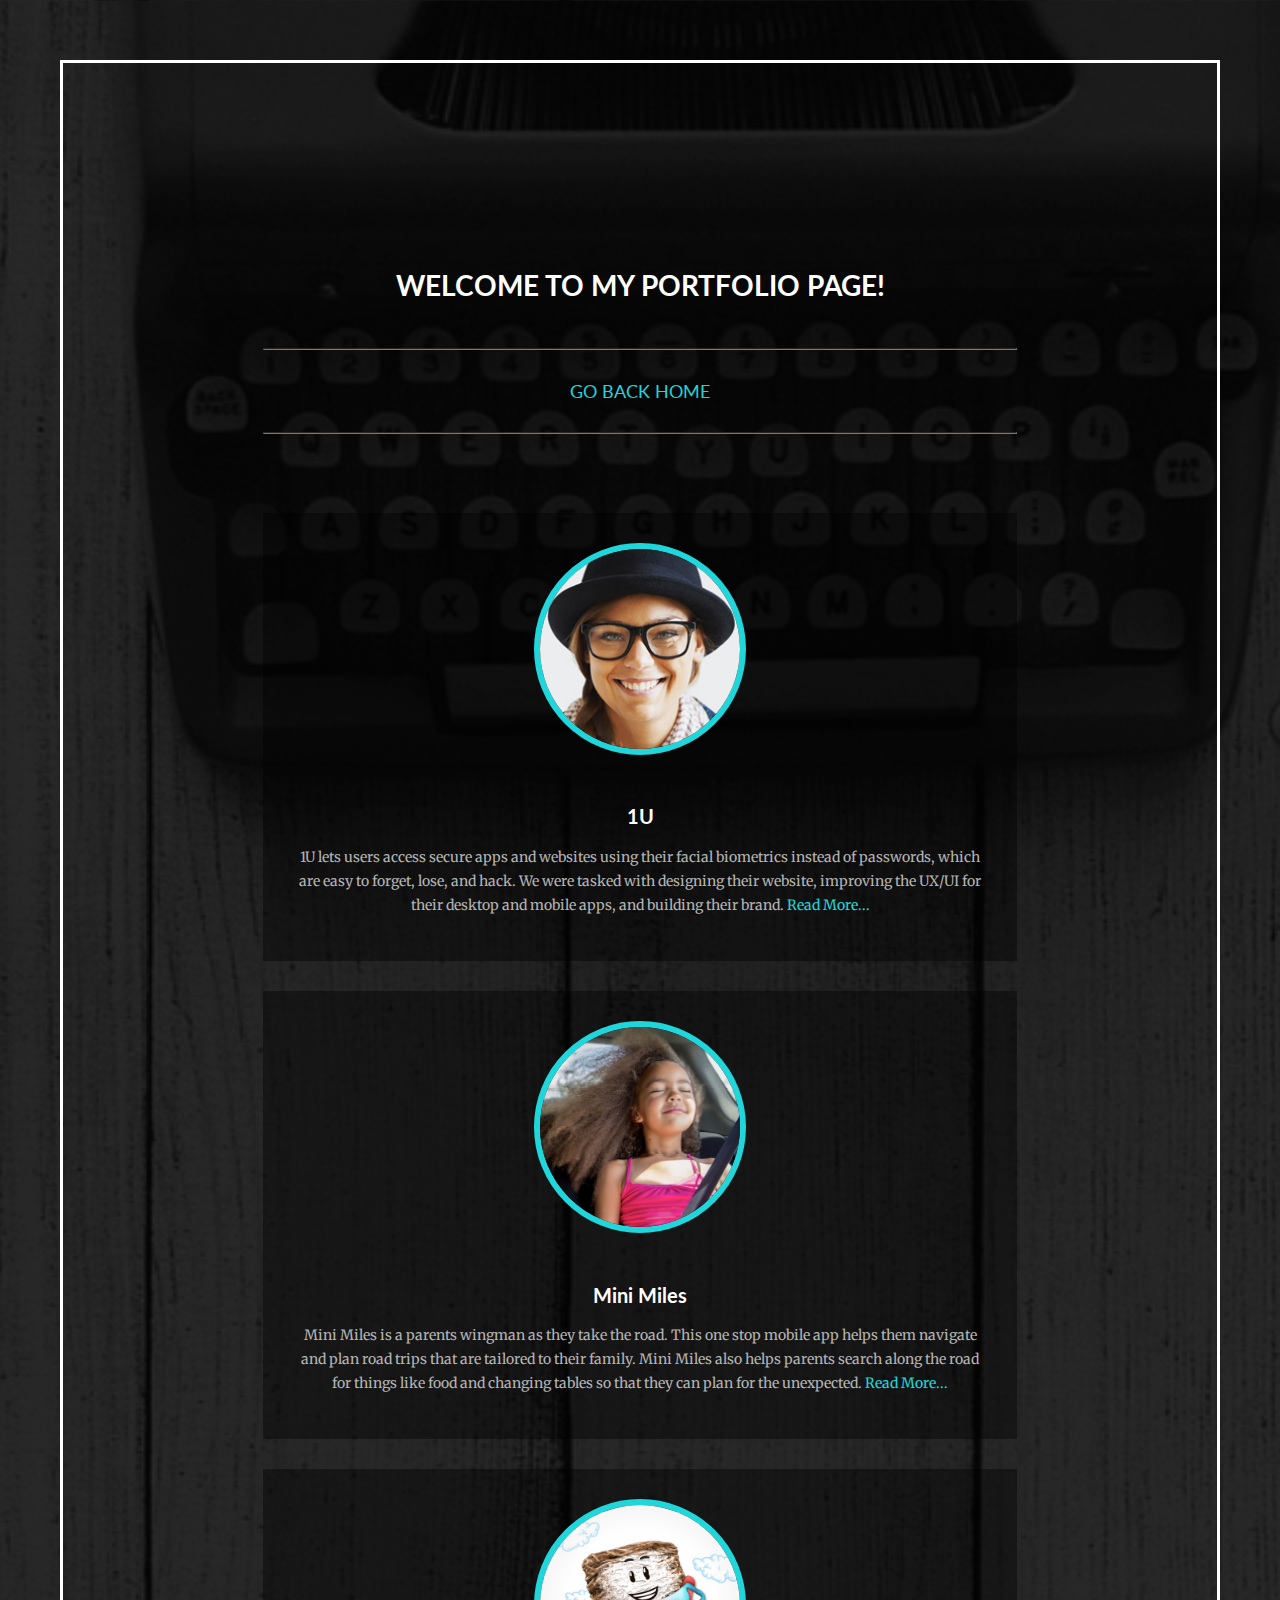
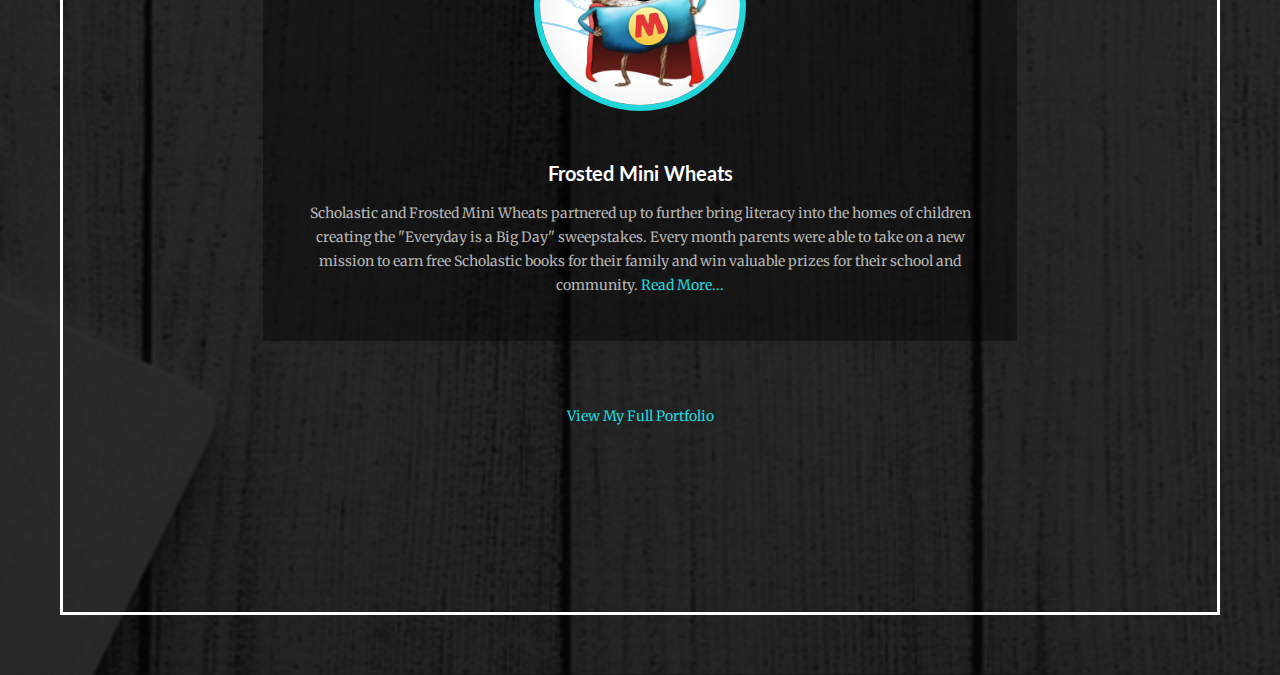
<file: portfolio/portfolio.html>
<!DOCTYPE html>
<html>
<head>
	<link type="text/css" rel="stylesheet" href="../css/style.css">
	<title>Chantel's Personal Site | Portfolio</title>
	<link href='https://fonts.googleapis.com/css?family=Lato:400,700|Merriweather:300' rel='stylesheet' type='text/css'>
	<meta name="description" content="Here is my portfolio"/>
	<meta name="keywords" content="portfolio, designer, creative, brownies"/>
	<meta name="author" content="Chantel Zapata"/>
</head>

<body>
<h1>WELCOME TO MY PORTFOLIO PAGE!</h1>
<hr>
<nav><a href="../index.html">GO BACK HOME</a></nav>
<hr>
<br />

<div>
	<img src="../images/1U_Site_Thumbnail.jpg" alt="1U" width="200" height="200"/>
	<h2>1U</h2>
	<p>1U lets users access secure apps and websites using their facial biometrics instead of passwords, which are easy to forget, lose, and hack. We were tasked with designing their website, improving the UX/UI for their desktop and mobile apps, and building their brand. <a target="_blank" href="http://www.chantelzapata.com/#/one-you/"/>Read More...</a></p>
</div>

<div>
	<img src="../images/MiniMiles_Site_Thumbnail.jpg" alt="1U" width="200" height="200"/>
	<h2>Mini Miles</h2>
	<p>Mini Miles is a parents wingman as they take the road. This one stop mobile app helps them navigate and plan road trips that are tailored to their family. Mini Miles also helps parents search along the road for things like food and changing tables so that they can plan for the unexpected. <a target="_blank" href="http://www.chantelzapata.com/#/mini-miles/"/>Read More...</a></p>
</div>

<div>
	<img src="../images/FMW_Site_Thumbnail.jpg" alt="Frosted Mini Wheats" width="200" height="200"/>
	<h2>Frosted Mini Wheats</h2>
	<p>Scholastic and Frosted Mini Wheats partnered up to further bring literacy into the homes of children creating the "Everyday is a Big Day" sweepstakes. Every month parents were able to take on a new mission to earn free Scholastic books for their family and win valuable prizes for their school and community. <a target="_blank" href="http://www.chantelzapata.com/#/frosted-mini-wheats/"/>Read More...</a></p>
</div>

<br />
<p><a target="_blank" href="http://www.chantelzapata.com/">View My Full Portfolio</a></p>

</body>
</html>
</file>
<file: css/style.css>
body {
	background-image: url(../images/desktopcomp.png);
	background-size: cover;
	background-position: center;
	margin: 60px;
	border: solid 3px #FFFFFF;
	padding: 170px;
	text-align: center;
	font-family: 'Lato', Helvetica, san-serif;
}
h1 {
	color: #FFFFFF;
	font-weight: 700;
	font-size: 28px;
	padding: 16px;
}
h2 {
	color: #FFFFFF;
	font-weight: 700;
	font-size: 20px;
	padding-top: 30px;
}
h3 {
	color: #FFFFFF;
	font-weight: 400;
	font-size: 17px;
	padding-top: 16px;
	text-decoration: underline;
}
p {
	color: #b4b4b4;
	font-family: 'Merriweather', Georgia, san-serif;
	font-size: 14px;
	line-height: 24px;
	fomt-weight: 300;
}
.intro-text {
	color: #b4b4b4;
	font-family: 'Lato', Helvetica, san-serif;
	font-size: 18px;
	line-height: 24px;
	fomt-weight: 400;
}
ol {
	padding: 0;
}
ul{
	padding: 0;
}
li {
	color: #b4b4b4;
	list-style-type: none;
	font-family: 'Merriweather', Georgia, san-serif;
	font-size: 14px;
	line-height: 24px;
}
a {
	color: #1fd6db;
}
a:link {
	text-decoration: none;
}
a:visited {
	text-decoration: none;
}
a:hover {
	text-decoration: underline;
	color: #d84aea;
}
a:active {
	text-decoration: underline;
	color: #835e87;
}
img {
	border: solid 6px;
	border-radius: 280px;
	color: #1fd6db;
}
.my-photo {
	border: solid 3px;
	border-radius: 280px;
	color: #FFFFFF;
}
div {
	padding: 30px;
	margin: 30px;
	background: rgba(0,0,0,.4);
}
hr {
	margin: 30px;
	border-color: #7c7875;
}
nav{
	font-size: 18px;
}
</file>
